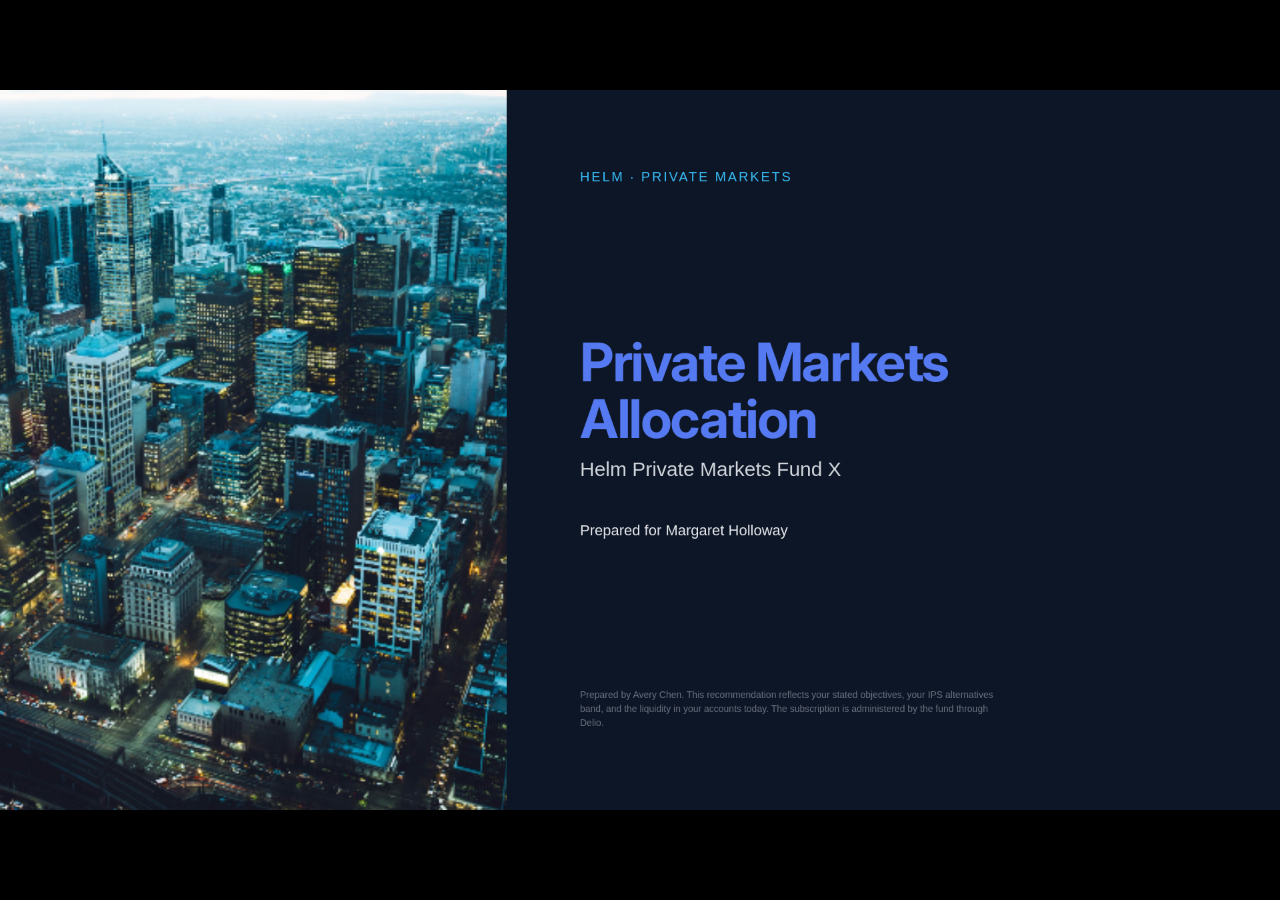
<file: advisor/Helm Fund X Proposal.html>
<!doctype html>
<html lang="en">
<head>
<meta charset="utf-8" />
<title>Private Markets Allocation · Helm Private Markets Fund X</title>
<link rel="stylesheet" href="../colors_and_type.css" />
<link rel="preconnect" href="https://fonts.googleapis.com" />
<link rel="preconnect" href="https://fonts.gstatic.com" crossorigin />
<link href="https://fonts.googleapis.com/css2?family=Inter:wght@400;500;600;700&display=swap" rel="stylesheet" />
<script src="deck-stage.js"></script>
<style>
html,body{background:#0a0e16;color:#f9fafb;font-family:'Inter',-apple-system,sans-serif;margin:0;padding:0}
deck-stage > section{width:1920px;height:1080px;box-sizing:border-box;background:rgb(13,22,38);color:rgb(249,250,251);padding:80px 120px;display:flex;flex-direction:column;justify-content:center;position:relative;overflow:hidden}
.slide-title{position:absolute;top:80px;left:120px;right:120px;font-weight:600;font-size:32px;letter-spacing:-0.01em;padding-bottom:18px;border-bottom:1px solid rgba(75,85,99,0.5)}
.slide-sub{font-size:22px;color:rgb(209,213,219);margin-top:-28px;margin-bottom:44px;line-height:1.5}
.card{padding:32px 36px;background:rgba(255,255,255,0.03);border:1px solid rgba(75,85,99,0.5);border-radius:14px}
.card.stripe::before{content:'';position:absolute;top:-1px;left:-1px;right:-1px;height:6px;background:rgb(84,121,240);border-radius:14px 14px 0 0}
.k{font-size:18px;color:rgb(156,163,175);letter-spacing:0.06em;text-transform:uppercase}
.v{font-weight:700;font-size:52px;letter-spacing:-0.02em;line-height:1.05;margin-top:12px;font-variant-numeric:tabular-nums}
.s{font-size:19px;color:rgb(163,163,163);margin-top:12px;line-height:1.5}
.body{font-size:24px;line-height:1.6;color:rgb(209,213,219)}
table{width:100%;border-collapse:collapse;font-size:22px}
th{text-align:left;font-size:17px;letter-spacing:0.07em;text-transform:uppercase;color:rgb(156,163,175);font-weight:500;padding:0 0 16px}
td{padding:22px 0;border-top:1px solid rgba(75,85,99,0.45);color:rgb(229,231,235);font-variant-numeric:tabular-nums}
.num{text-align:right}
.green{color:rgb(84,121,240)}
.amber{color:rgb(245,200,90)}
.step{display:flex;gap:22px;align-items:flex-start;padding:26px 0;border-top:1px solid rgba(75,85,99,0.45)}
.dot{width:38px;height:38px;border-radius:10px;flex:0 0 auto;display:flex;align-items:center;justify-content:center;font-weight:700;font-size:18px}
.owner{font-size:15px;font-weight:600;letter-spacing:0.08em;text-transform:uppercase;padding:6px 12px;border-radius:6px;white-space:nowrap}
.own-field{color:rgb(140,175,255);background:rgba(35,89,255,0.16);border:1px solid rgba(35,89,255,0.5)}
.own-delio{color:rgb(56,189,248);background:rgba(56,189,248,0.10);border:1px solid rgba(56,189,248,0.45)}
.own-cust{color:rgb(163,163,163);background:rgba(255,255,255,0.05);border:1px solid rgba(75,85,99,0.6)}
#approve{height:96px;padding:0 56px;border-radius:14px;border:1px solid rgb(84,121,240);background:rgb(35,89,255);color:#fff;font-family:'Inter';font-weight:600;font-size:30px;cursor:pointer;display:inline-flex;align-items:center;gap:18px}
#approve:hover{background:rgb(6,148,103)}
#approve[disabled]{background:rgba(35,89,255,0.25);border-color:rgba(84,121,240,0.4);color:rgb(140,175,255);cursor:default}
</style>
</head>
<body>
<deck-stage>

<section data-screen-label="01 Cover" style="padding:0;flex-direction:row">
  <div style="flex:1;min-width:0;overflow:hidden"><img src="../assets/helm-fund-x.png" alt="City skyline at dusk" style="width:100%;height:100%;object-fit:cover" /></div>
  <div style="width:940px;padding:120px 110px;display:flex;flex-direction:column;justify-content:space-between">
    <div style="font-size:20px;letter-spacing:0.14em;text-transform:uppercase;color:rgb(56,189,248)">Helm · Private markets</div>
    <div>
      <h1 style="font-weight:700;font-size:80px;line-height:1.06;letter-spacing:-0.03em;margin:0 0 24px;color:rgb(84,121,240)">Private Markets<br />Allocation</h1>
      <div style="font-size:30px;color:rgb(209,213,219);margin-bottom:72px">Helm Private Markets Fund X</div>
      <div style="font-size:22px;color:rgb(229,231,235)">Prepared for <span id="c-name">Margaret Holloway</span></div>
    </div>
    <div style="font-size:14px;color:rgb(107,114,128);line-height:1.5;max-width:640px">Prepared by Avery Chen. This recommendation reflects your stated objectives, your IPS alternatives band, and the liquidity in your accounts today. The subscription is administered by the fund through Delio.</div>
  </div>
</section>

<section data-screen-label="02 Why this fits">
  <div class="slide-title">Why this fits your plan</div>
  <div style="display:grid;grid-template-columns:repeat(3,1fr);gap:32px">
    <div class="card stripe" style="position:relative"><div class="k">Alternatives today</div><div class="v"><span id="alts-now">4</span>%</div><div class="s">Against a <span id="alts-tgt">15</span>% target in your investment policy statement. The gap has been open for four quarters.</div></div>
    <div class="card stripe" style="position:relative"><div class="k">Idle cash</div><div class="v" id="cash">$1.24M</div><div class="s">Sitting in the sweep, earning less than your long-term return assumption, with no planned use.</div></div>
    <div class="card stripe" style="position:relative"><div class="k">Capital calls due</div><div class="v">None</div><div class="s">No commitments call capital before Q2, so this allocation does not compete with anything already promised.</div></div>
  </div>
  <div class="body" style="margin-top:56px;max-width:1400px">You hold long-horizon capital in public markets that you do not need to touch. Private markets pay you for accepting that lock-up. The allocation is sized so the illiquid sleeve stays inside your policy band even if public markets fall.</div>
</section>

<section data-screen-label="03 The opportunity">
  <div class="slide-title">The opportunity</div>
  <div style="display:grid;grid-template-columns:560px minmax(0,1fr);gap:56px;align-items:start">
    <div>
      <img src="../assets/helm-fund-x.png" alt="City skyline at dusk" style="width:100%;height:380px;object-fit:cover;border-radius:14px;border:1px solid rgba(75,85,99,0.5)" />
      <div style="font-size:19px;color:rgb(163,163,163);margin-top:20px">Sponsored by Impact Company IV · administered in Delio</div>
    </div>
    <div>
      <div class="body">The Helm PM Fund invests in initiatives designed to deliver measurable social and environmental impact. Focused on supporting sustainable and inclusive communities, the fund seeks opportunities that drive positive outcomes while creating long term value.</div>
      <table style="margin-top:44px">
        <tr><td>Structure</td><td class="num">Evergreen fund · multi-asset</td></tr>
        <tr><td>Target return</td><td class="num">12%</td></tr>
        <tr><td>Minimum investment</td><td class="num">USD 100,000</td></tr>
        <tr><td>Initial close</td><td class="num">1 December</td></tr>
        <tr><td>Fees</td><td class="num">1% initial · 2% AMC · 10% over 8% hurdle</td></tr>
      </table>
    </div>
  </div>
</section>

<section data-screen-label="04 Your allocation">
  <div class="slide-title">Your allocation</div>
  <div style="display:grid;grid-template-columns:repeat(3,1fr);gap:32px">
    <div class="card"><div class="k">Commitment</div><div class="v green" id="commit">$750,000</div><div class="s"><span id="pct-hh">4.1</span>% of household assets</div></div>
    <div class="card"><div class="k">Funding source</div><div class="v" style="font-size:38px" id="source">$420,000 cash<br />+ $330,000 sale</div><div class="s">Bonds first, then a partial equity trim.</div></div>
    <div class="card"><div class="k">Tax cost</div><div class="v amber" id="tax">$14,856</div><div class="s">Long-term federal and state on the realized gain.</div></div>
  </div>
  <div style="margin-top:56px">
    <div class="k" style="margin-bottom:22px">Alternatives against your IPS target</div>
    <div style="position:relative;height:54px;border-radius:10px;background:rgba(255,255,255,0.04);border:1px solid rgba(75,85,99,0.5);overflow:hidden">
      <div id="bar-after" style="position:absolute;inset:0;width:43%;background:rgba(35,89,255,0.4)"></div>
      <div id="bar-now" style="position:absolute;inset:0;width:21%;background:rgba(255,255,255,0.10)"></div>
      <div id="bar-tgt" style="position:absolute;top:0;bottom:0;left:80%;width:3px;background:rgb(245,200,90)"></div>
    </div>
    <div style="display:flex;gap:44px;margin-top:20px;font-size:20px;color:rgb(163,163,163)"><span>Now <span id="l-now">4</span>%</span><span class="green">After <span id="l-after">8.1</span>%</span><span class="amber">IPS target <span id="l-tgt">15</span>%</span></div>
  </div>
</section>

<section data-screen-label="05 Funding and timing">
  <div class="slide-title">Funding and timing</div>
  <table>
    <thead><tr><th>Position</th><th class="num">Sell</th><th class="num">Realized gain</th><th class="num">Tax</th><th class="num">Settles</th></tr></thead>
    <tbody id="sell-rows">
      <tr><td>AGG · iShares Core US Aggregate</td><td class="num">$180,000</td><td class="num green">−$4,200</td><td class="num">$0</td><td class="num">T+1</td></tr>
      <tr><td>VOO · Vanguard S&amp;P 500 ETF</td><td class="num">$150,000</td><td class="num">+$62,400</td><td class="num">$14,856</td><td class="num">T+1</td></tr>
    </tbody>
  </table>
  <div style="display:grid;grid-template-columns:repeat(3,1fr);gap:32px;margin-top:64px">
    <div class="card"><div class="k">Trade date</div><div class="v" style="font-size:44px">19 Sep</div><div class="s">Order generated in Halo, routed to your custodian.</div></div>
    <div class="card"><div class="k">Cash settled</div><div class="v" style="font-size:44px">22 Sep</div><div class="s">Held at the custodian until the wire.</div></div>
    <div class="card"><div class="k">Wire deadline</div><div class="v amber" style="font-size:44px">26 Sep</div><div class="s">Fund cut-off for the current close.</div></div>
  </div>
</section>

<section data-screen-label="06 Approve">
  <div class="slide-title">What happens after you approve</div>
  <div style="display:grid;grid-template-columns:minmax(0,1fr) 620px;gap:72px;align-items:start">
    <div>
      <div class="step" style="border-top:none"><div class="dot" style="background:rgba(35,89,255,0.18);border:1px solid rgba(35,89,255,0.5);color:rgb(140,175,255)">1</div><div style="flex:1"><div style="font-size:26px;font-weight:600">Subscription documents pre-filled</div><div class="s" style="font-size:20px">Your details and the commitment amount are pushed from Halo, so you are not retyping anything.</div></div><span class="owner own-field">Halo</span></div>
      <div class="step"><div class="dot" style="background:rgba(56,189,248,0.14);border:1px solid rgba(56,189,248,0.45);color:rgb(56,189,248)">2</div><div style="flex:1"><div style="font-size:26px;font-weight:600">Classification, KYC, and signature</div><div class="s" style="font-size:20px">Run and recorded by the fund's platform. You sign the subscription agreement there; we track progress from here.</div></div><span class="owner own-delio">Delio</span></div>
      <div class="step"><div class="dot" style="background:rgba(255,255,255,0.06);border:1px solid rgba(75,85,99,0.6);color:rgb(163,163,163)">3</div><div style="flex:1"><div style="font-size:26px;font-weight:600">Trade, settle, and wire</div><div class="s" style="font-size:20px">Money moves at your custodian and your bank against the fund's payment reference. Receipt is confirmed back to us.</div></div><span class="owner own-cust">Custodian · Bank</span></div>
    </div>
    <div class="card" style="padding:44px">
      <div class="k">Approving confirms</div>
      <div class="body" style="font-size:22px;margin-top:18px">A <span id="commit-2">$750,000</span> commitment to Helm Private Markets Fund X, funded as set out on the previous page, with the tax cost shown.</div>
      <div style="margin-top:40px"><button id="approve">Approve this allocation</button></div>
      <div class="s" style="margin-top:24px">Nothing is submitted to the fund until you approve.</div>
    </div>
  </div>
</section>

</deck-stage>
<script>
(function(){
  var q = new URLSearchParams(location.search);
  var set = function(id, v){ var el = document.getElementById(id); if (el && v) el.textContent = v; };
  set('c-name', q.get('client'));
  set('commit', q.get('commit')); set('commit-2', q.get('commit'));
  set('tax', q.get('tax')); set('cash', q.get('cash'));
  set('alts-now', q.get('alts')); set('l-now', q.get('alts'));
  set('alts-tgt', q.get('target')); set('l-tgt', q.get('target'));
  set('l-after', q.get('after')); set('pct-hh', q.get('hh'));
  if (q.get('source')) document.getElementById('source').innerHTML = q.get('source');
  var a = parseFloat(q.get('alts')), b = parseFloat(q.get('after')), t = parseFloat(q.get('target'));
  if (a && b && t) {
    var scale = Math.max(t, b) * 1.25;
    document.getElementById('bar-now').style.width = (a/scale*100) + '%';
    document.getElementById('bar-after').style.width = (b/scale*100) + '%';
    document.getElementById('bar-tgt').style.left = (t/scale*100) + '%';
  }
  if (q.get('rows')) { try { document.getElementById('sell-rows').innerHTML = decodeURIComponent(q.get('rows')); } catch(e){} }
  var btn = document.getElementById('approve');
  btn.addEventListener('click', function(){
    btn.disabled = true;
    btn.textContent = 'Approved · sending to the fund';
    try { window.parent.postMessage({ type:'helmx:approved' }, '*'); } catch(e){}
  });
})();
</script>
</body>
</html>
</file>
<file: colors_and_type.css>
/* ==========================================================================
   Field Shadcn — Colors & Type Foundations
   --------------------------------------------------------------------------
   A faithful recreation of the shadcn/ui token surface, extended with the
   Field brand accents. Two modes (.light, .dark — default is .light on html
   or <body>). All tokens are exposed as CSS vars so semantic utilities can
   switch wholesale.
   ========================================================================== */

/* -------- Webfonts --------------------------------------------------------- */
/* Primary: Geist (display + body) & Inter (UI). Monos: Geist Mono + JetBrains
   Mono. We load from Google Fonts / vercel CDN — flagged to user as a
   substitution if local TTFs are preferred. */

/* Inter — brand-provided TTFs in fonts/. The Inter family is shipped as three
   optical-size variants (18pt / 24pt / 28pt). We load 18pt as the default
   "Inter" family (body + UI, 14–16px) and 28pt as "Inter Display" for larger
   type (≥ 24px headings & display). Full weight range 100–900, italics too. */

@font-face { font-family: "Inter"; font-style: normal; font-weight: 100; src: url("fonts/Inter_18pt-Thin.ttf") format("truetype"); font-display: swap; }
@font-face { font-family: "Inter"; font-style: italic; font-weight: 100; src: url("fonts/Inter_18pt-ThinItalic.ttf") format("truetype"); font-display: swap; }
@font-face { font-family: "Inter"; font-style: normal; font-weight: 200; src: url("fonts/Inter_18pt-ExtraLight.ttf") format("truetype"); font-display: swap; }
@font-face { font-family: "Inter"; font-style: italic; font-weight: 200; src: url("fonts/Inter_18pt-ExtraLightItalic.ttf") format("truetype"); font-display: swap; }
@font-face { font-family: "Inter"; font-style: normal; font-weight: 300; src: url("fonts/Inter_18pt-Light.ttf") format("truetype"); font-display: swap; }
@font-face { font-family: "Inter"; font-style: italic; font-weight: 300; src: url("fonts/Inter_18pt-LightItalic.ttf") format("truetype"); font-display: swap; }
@font-face { font-family: "Inter"; font-style: normal; font-weight: 400; src: url("fonts/Inter_18pt-Regular.ttf") format("truetype"); font-display: swap; }
@font-face { font-family: "Inter"; font-style: italic; font-weight: 400; src: url("fonts/Inter_18pt-Italic.ttf") format("truetype"); font-display: swap; }
@font-face { font-family: "Inter"; font-style: normal; font-weight: 500; src: url("fonts/Inter_18pt-Medium.ttf") format("truetype"); font-display: swap; }
@font-face { font-family: "Inter"; font-style: italic; font-weight: 500; src: url("fonts/Inter_18pt-MediumItalic.ttf") format("truetype"); font-display: swap; }
@font-face { font-family: "Inter"; font-style: normal; font-weight: 600; src: url("fonts/Inter_18pt-SemiBold.ttf") format("truetype"); font-display: swap; }
@font-face { font-family: "Inter"; font-style: italic; font-weight: 600; src: url("fonts/Inter_18pt-SemiBoldItalic.ttf") format("truetype"); font-display: swap; }
@font-face { font-family: "Inter"; font-style: normal; font-weight: 700; src: url("fonts/Inter_18pt-Bold.ttf") format("truetype"); font-display: swap; }
@font-face { font-family: "Inter"; font-style: italic; font-weight: 700; src: url("fonts/Inter_18pt-BoldItalic.ttf") format("truetype"); font-display: swap; }
@font-face { font-family: "Inter"; font-style: normal; font-weight: 800; src: url("fonts/Inter_18pt-ExtraBold.ttf") format("truetype"); font-display: swap; }
@font-face { font-family: "Inter"; font-style: italic; font-weight: 800; src: url("fonts/Inter_18pt-ExtraBoldItalic.ttf") format("truetype"); font-display: swap; }
@font-face { font-family: "Inter"; font-style: normal; font-weight: 900; src: url("fonts/Inter_18pt-Black.ttf") format("truetype"); font-display: swap; }
@font-face { font-family: "Inter"; font-style: italic; font-weight: 900; src: url("fonts/Inter_18pt-BlackItalic.ttf") format("truetype"); font-display: swap; }

/* Inter Display — 28pt optical for headlines ≥ 24px */
@font-face { font-family: "Inter Display"; font-style: normal; font-weight: 400; src: url("fonts/Inter_28pt-Regular.ttf") format("truetype"); font-display: swap; }
@font-face { font-family: "Inter Display"; font-style: normal; font-weight: 500; src: url("fonts/Inter_28pt-Medium.ttf") format("truetype"); font-display: swap; }
@font-face { font-family: "Inter Display"; font-style: normal; font-weight: 600; src: url("fonts/Inter_28pt-SemiBold.ttf") format("truetype"); font-display: swap; }
@font-face { font-family: "Inter Display"; font-style: normal; font-weight: 700; src: url("fonts/Inter_28pt-Bold.ttf") format("truetype"); font-display: swap; }
@font-face { font-family: "Inter Display"; font-style: normal; font-weight: 800; src: url("fonts/Inter_28pt-ExtraBold.ttf") format("truetype"); font-display: swap; }
@font-face { font-family: "Inter Display"; font-style: normal; font-weight: 900; src: url("fonts/Inter_28pt-Black.ttf") format("truetype"); font-display: swap; }

/* Geist + Geist Mono still from Google Fonts (no local TTFs provided for them). */
@import url("https://fonts.googleapis.com/css2?family=Geist:wght@300;400;500;600;700&family=Geist+Mono:wght@400;500&family=JetBrains+Mono:wght@400;500&display=swap");

/* ==========================================================================
   Tokens — LIGHT (default)
   ========================================================================== */
:root,
.light {
  /* Brand ------------------------------------------------------------------ */
  --brand-primary:        oklch(54.5% 0.12 262);   /* rgb(35,89,255)  shadcn/Field green */
  --brand-primary-ink:    rgb(249, 250, 251);
  --brand-primary-soft:   rgba(35,89,255,0.10);
  --brand-primary-ring:   rgba(35,89,255,0.30);
  --brand-primary-dark:   rgb(10,65,246);
  --brand-lime:           rgb(173, 250, 29);       /* "Updated: January 2026" pill */

  /* Surfaces -------------------------------------------------------------- */
  --bg:            rgb(255, 255, 255);
  --bg-muted:      rgb(249, 250, 251);
  --bg-subtle:     rgb(245, 245, 245);
  --bg-elevated:   rgb(255, 255, 255);
  --bg-inverse:    rgb(10, 10, 10);

  /* Foreground (text) ----------------------------------------------------- */
  --fg:            rgb(10, 10, 10);
  --fg-muted:      rgb(115, 115, 115);
  --fg-subtle:     rgb(163, 163, 163);
  --fg-inverse:    rgb(249, 250, 251);

  /* Borders & separators -------------------------------------------------- */
  --border:            rgb(229, 229, 229);
  --border-strong:     rgb(212, 212, 212);
  --ring:              rgba(35,89,255,0.30);

  /* Semantic colors (light) ---------------------------------------------- */
  --success:           rgb(35,89,255);
  --success-soft:      rgb(227,233,252);
  --info:              rgb(0, 144, 255);
  --info-soft:         rgb(239, 246, 255);
  --warning:           rgb(202, 138, 4);
  --warning-soft:      rgb(254, 249, 195);
  --danger:            rgb(220, 38, 38);
  --danger-soft:       rgb(254, 226, 226);

  /* Chart palette (from figma usage) ------------------------------------- */
  --chart-1:           rgb(35,89,255);
  --chart-2:           rgb(0, 144, 255);
  --chart-3:           rgb(94, 177, 239);
  --chart-4:           rgb(124, 58, 237);
  --chart-5:           rgb(248, 113, 113);

  /* Shadow tokens -------------------------------------------------------- */
  --shadow-xs:   0 1px 2px 0 rgba(0, 0, 0, 0.05);
  --shadow-sm:   0 1px 2px 0 rgba(0, 0, 0, 0.10);
  --shadow-md:   0 4px 6px -1px rgba(0, 0, 0, 0.10), 0 2px 4px -2px rgba(0, 0, 0, 0.10);
  --shadow-lg:   0 10px 15px -3px rgba(0, 0, 0, 0.10), 0 4px 6px -4px rgba(0, 0, 0, 0.10);
  --shadow-xl:   0 20px 25px -5px rgba(0, 0, 0, 0.10), 0 8px 10px -6px rgba(0, 0, 0, 0.10);

  /* Typography base ------------------------------------------------------ */
  --font-display: "Inter Display", "Geist", "Inter", ui-sans-serif, system-ui, -apple-system, sans-serif;
  --font-body:    "Inter", "Geist", ui-sans-serif, system-ui, -apple-system, sans-serif;
  --font-ui:      "Inter", "Geist", ui-sans-serif, system-ui, sans-serif;
  --font-mono:    "Geist Mono", "JetBrains Mono", ui-monospace, "SF Mono", Menlo, monospace;

  /* Radius scale (matches shadcn) ---------------------------------------- */
  --radius-xs: 4px;
  --radius-sm: 6px;
  --radius-md: 8px;
  --radius-lg: 10px;
  --radius-xl: 12px;
  --radius-2xl: 16px;
  --radius-3xl: 24px;
  --radius-pill: 9999px;

  /* Spacing scale (4px base) --------------------------------------------- */
  --space-0: 0;
  --space-1: 4px;
  --space-2: 8px;
  --space-3: 12px;
  --space-4: 16px;
  --space-5: 20px;
  --space-6: 24px;
  --space-8: 32px;
  --space-10: 40px;
  --space-12: 48px;
  --space-14: 56px;
  --space-16: 64px;
}

/* ==========================================================================
   Tokens — DARK
   ----------------------------------------------------------------------------
   The Figma file leans HEAVILY on dark — every component card uses rgb(17,24,39)
   with rgb(75,85,99) borders. That is the canonical dark surface for Field.
   ========================================================================== */
.dark {
  --bg:            rgb(10, 10, 10);           /* page */
  --bg-muted:      rgb(17, 24, 39);           /* cards */
  --bg-subtle:     rgba(255, 255, 255, 0.05); /* nested surfaces */
  --bg-elevated:   rgb(23, 23, 23);
  --bg-inverse:    rgb(249, 250, 251);

  --fg:            rgb(249, 250, 251);
  --fg-muted:      rgb(163, 163, 163);
  --fg-subtle:     rgb(115, 115, 115);
  --fg-inverse:    rgb(10, 10, 10);

  --border:            rgb(75, 85, 99);
  --border-strong:     rgb(107, 114, 128);
  --ring:              rgba(35,89,255,0.40);

  --success:           rgb(35,89,255);
  --success-soft:      rgba(55,94,222,0.15);
  --info:              rgb(94, 177, 239);
  --info-soft:         rgba(0, 144, 255, 0.15);
  --warning:           rgb(234, 179, 8);
  --warning-soft:      rgba(234, 179, 8, 0.15);
  --danger:            rgb(248, 113, 113);
  --danger-soft:       rgba(220, 38, 38, 0.15);

  --shadow-xs:   0 1px 2px 0 rgba(0, 0, 0, 0.30);
  --shadow-sm:   0 1px 2px 0 rgba(0, 0, 0, 0.40);
  --shadow-md:   0 4px 6px -1px rgba(0, 0, 0, 0.40), 0 2px 4px -2px rgba(0, 0, 0, 0.40);
  --shadow-lg:   0 10px 15px -3px rgba(0, 0, 0, 0.50), 0 4px 6px -4px rgba(0, 0, 0, 0.30);
  --shadow-xl:   0 20px 25px -5px rgba(0, 0, 0, 0.50), 0 8px 10px -6px rgba(0, 0, 0, 0.40);

  /* Glass / gradient surface tokens --------------------------------------
     The app background is a subtle navy with a diagonal emerald bloom.
     Cards layer a very low-opacity white + backdrop blur on top, so the
     bloom reads through every tile as atmospheric light. */
  --gray-600:             rgb(75, 85, 99);        /* Tailwind gray-600 — card border */
  --gray-800:             rgb(31, 41, 55);        /* Tailwind gray-800 — sidebar, topbar */
  --gray-900:             rgb(17, 24, 39);        /* Tailwind gray-900 */
  --gray-950:             rgb(11, 21, 36);        /* app base (deep navy) */

  --app-bg-base:          rgb(11, 21, 36);
  --app-bg-image:
    /* Soft diagonal emerald bloom — UR to LL, very desaturated */
    radial-gradient(ellipse 70% 90% at 72% 20%, rgba(39,83,226,0.28) 0%, rgba(32,76,221,0.14) 28%, transparent 55%),
    radial-gradient(ellipse 65% 85% at 28% 75%, rgba(32,76,221,0.12) 0%, transparent 55%),
    linear-gradient(135deg, rgb(10, 20, 34) 0%, rgb(11, 22, 36) 50%, rgb(9, 18, 30) 100%);

  --glass-bg:             rgba(255, 255, 255, 0.05);
  --glass-bg-strong:      rgba(255, 255, 255, 0.08);
  --glass-border:         rgb(75, 85, 99);        /* gray-600 */
  --glass-border-strong:  rgb(107, 114, 128);
  --glass-blur:           12px;
  --glass-shadow:         0 1px 0 0 rgba(255,255,255,0.04) inset, 0 8px 24px -8px rgba(0,0,0,0.45);

  /* Asset allocation palette -----------------------------------------------
     Canonical category → color mapping for donuts/pie/bars that show the
     portfolio breakdown. All charts (AUM, Holdings, Cash Flow, Revenue by
     Service, etc.) should reference these tokens so the same category
     always reads as the same color across the product.

     Stroke/fill tokens are rendered at 50% opacity per the chart style
     spec (soft, readable over dark glass). Dot tokens (used in legends)
     are 100%-opacity versions of the same hue so legend dots pop against
     the translucent arc/bar they represent. */
  --alloc-equities:      rgba(151,171,238,0.5);  /* soft green  */
  --alloc-fixed-income:  rgba(120, 160, 230, 0.5);  /* soft blue   */
  --alloc-alternatives:  rgba(180, 150, 235, 0.5);  /* soft purple */
  --alloc-private:       rgba(245, 200,  90, 0.5);  /* soft amber  */
  --alloc-real-estate:   rgba(240, 140, 120, 0.5);  /* soft coral  */
  --alloc-cash:          rgba(162,180,240,0.5);  /* soft teal   */
  --alloc-hedge:         rgba(200, 170, 130, 0.5);  /* soft tan    */
  --alloc-other:         rgba(160, 170, 185, 0.5);  /* soft slate  */

  /* Chart stroke (slice/bar outline). All category charts render a 1px
     outline in the full-opacity dot color on top of the 50%-opacity fill
     so slices read as distinct shapes rather than bleeding into one
     another (see reference: pastel fill + crisp colored border). */
  --chart-stroke-width:   1px;

  /* Chart labels — axis ticks, legend labels, value labels on bar/line
     charts. The design-system rule is: all chart labels render at text-sm
     (12 / 16 / 400) in Inter, color fg-muted. Chart numerics inherit the
     same size but flip to tabular-nums + fg so values align and pop.

     HARD CAP: chart labels MAX at 12px — they must NEVER scale up with the
     chart container. Inside SVGs with a viewBox, <text> font-size scales
     with the viewport, which breaks this rule. Render bar/line chart
     labels as HTML overlays positioned over the SVG (see ChartLabel in
     AdvisorTiles.jsx), or use `font-size` in CSS px on a non-scaled SVG.
     Use `vector-effect: non-scaling-stroke` on chart strokes so line
     weights don't thicken either. */
  --chart-label-size:      12px;
  --chart-label-size-max:  12px;   /* explicit cap — do not exceed */
  --chart-label-line:      16px;
  --chart-label-weight:    400;
  --chart-label-color:     var(--fg-muted);
  --chart-value-color:     var(--fg);

  /* Tile sizing — dashboard tiles have a floor so charts, lists, and
     stat rows always have room to breathe even when the grid row gets
     compressed. Set on the Tile root via min-height. */
  --tile-min-height:       440px;

  --alloc-equities-dot:     rgb(151,171,238);
  --alloc-fixed-income-dot: rgb(120, 160, 230);
  --alloc-alternatives-dot: rgb(180, 150, 235);
  --alloc-private-dot:      rgb(245, 200,  90);
  --alloc-real-estate-dot:  rgb(240, 140, 120);
  --alloc-cash-dot:         rgb(162,180,240);
  --alloc-hedge-dot:        rgb(200, 170, 130);
  --alloc-other-dot:        rgb(160, 170, 185);
}

/* Convenience: the canonical app surface. Apply to <body> or a full-viewport
   wrapper for any Field screen. */
.app-surface {
  background-color: var(--app-bg-base);
  background-image: var(--app-bg-image);
  background-attachment: fixed;
  color: var(--fg);
}

/* Glass card — apply to any card/tile. */
.glass {
  background: var(--glass-bg);
  border: 1px solid var(--glass-border);
  backdrop-filter: blur(var(--glass-blur)) saturate(140%);
  -webkit-backdrop-filter: blur(var(--glass-blur)) saturate(140%);
  box-shadow: var(--glass-shadow);
}

/* ==========================================================================
   Semantic TYPOGRAPHY — utility classes
   --------------------------------------------------------------------------
   shadcn's display / section headings use Geist Bold at 36/40. Inline UI
   metadata lives at Inter 14/20 medium. These are exposed both as classes
   AND as cascading tag defaults for convenience.
   ========================================================================== */

/* Display — landing / cover headlines */
.display-2xl { font-family: var(--font-display); font-weight: 700; font-size: 72px;  line-height: 1.02; letter-spacing: -0.04em; color: var(--fg); }
.display-xl  { font-family: var(--font-display); font-weight: 700; font-size: 60px;  line-height: 1.04; letter-spacing: -0.03em; color: var(--fg); }
.display-lg  { font-family: var(--font-display); font-weight: 700; font-size: 48px;  line-height: 1.08; letter-spacing: -0.02em; color: var(--fg); }

/* Component card heading — the "Button" / "Card" / "Badge" title used everywhere */
.h1, h1     { font-family: var(--font-display); font-weight: 700; font-size: 36px; line-height: 40px; letter-spacing: -0.01em; color: var(--fg); }
.h2, h2     { font-family: var(--font-display); font-weight: 700; font-size: 30px; line-height: 36px; letter-spacing: -0.01em; color: var(--fg); }
.h3, h3     { font-family: var(--font-display); font-weight: 700; font-size: 24px; line-height: 32px; color: var(--fg); }
.h4, h4     { font-family: var(--font-display); font-weight: 600; font-size: 20px; line-height: 28px; color: var(--fg); }
.h5, h5     { font-family: var(--font-ui);      font-weight: 600; font-size: 16px; line-height: 24px; color: var(--fg); }
.h6, h6     { font-family: var(--font-ui);      font-weight: 600; font-size: 14px; line-height: 20px; color: var(--fg); }

/* Card title — Inter 24 bold @ 100% (the auth card pattern) */
.card-title    { font-family: var(--font-ui); font-weight: 700; font-size: 24px; line-height: 1; color: var(--fg); }
.card-desc     { font-family: var(--font-ui); font-weight: 400; font-size: 14px; line-height: 1.4; color: var(--fg-muted); }

/* Body — 16/24 is the workhorse across long-form copy */
.body-lg, p { font-family: var(--font-body); font-weight: 400; font-size: 16px; line-height: 24px; color: var(--fg-muted); }
.body       { font-family: var(--font-body); font-weight: 400; font-size: 14px; line-height: 20px; color: var(--fg); }
.body-sm    { font-family: var(--font-body); font-weight: 400; font-size: 12px; line-height: 16px; color: var(--fg-muted); }

/* UI — Inter, used on buttons / inputs / menus */
.label        { font-family: var(--font-ui); font-weight: 500; font-size: 14px; line-height: 20px; color: var(--fg); }
.label-sm     { font-family: var(--font-ui); font-weight: 500; font-size: 12px; line-height: 16px; color: var(--fg); }
.caption      { font-family: var(--font-ui); font-weight: 400; font-size: 12px; line-height: 16px; color: var(--fg-muted); }

/* Code / mono */
.code, code, kbd { font-family: var(--font-mono); font-weight: 400; font-size: 12px; line-height: 1.4; color: var(--fg); }

/* Utility text roles */
.muted   { color: var(--fg-muted); }
.subtle  { color: var(--fg-subtle); }
.inverse { color: var(--fg-inverse); }

/* Base document defaults */
html, body {
  font-family: var(--font-body);
  font-size: 14px;
  line-height: 20px;
  color: var(--fg);
  background: var(--bg);
  -webkit-font-smoothing: antialiased;
  text-rendering: optimizeLegibility;
}
</file>
